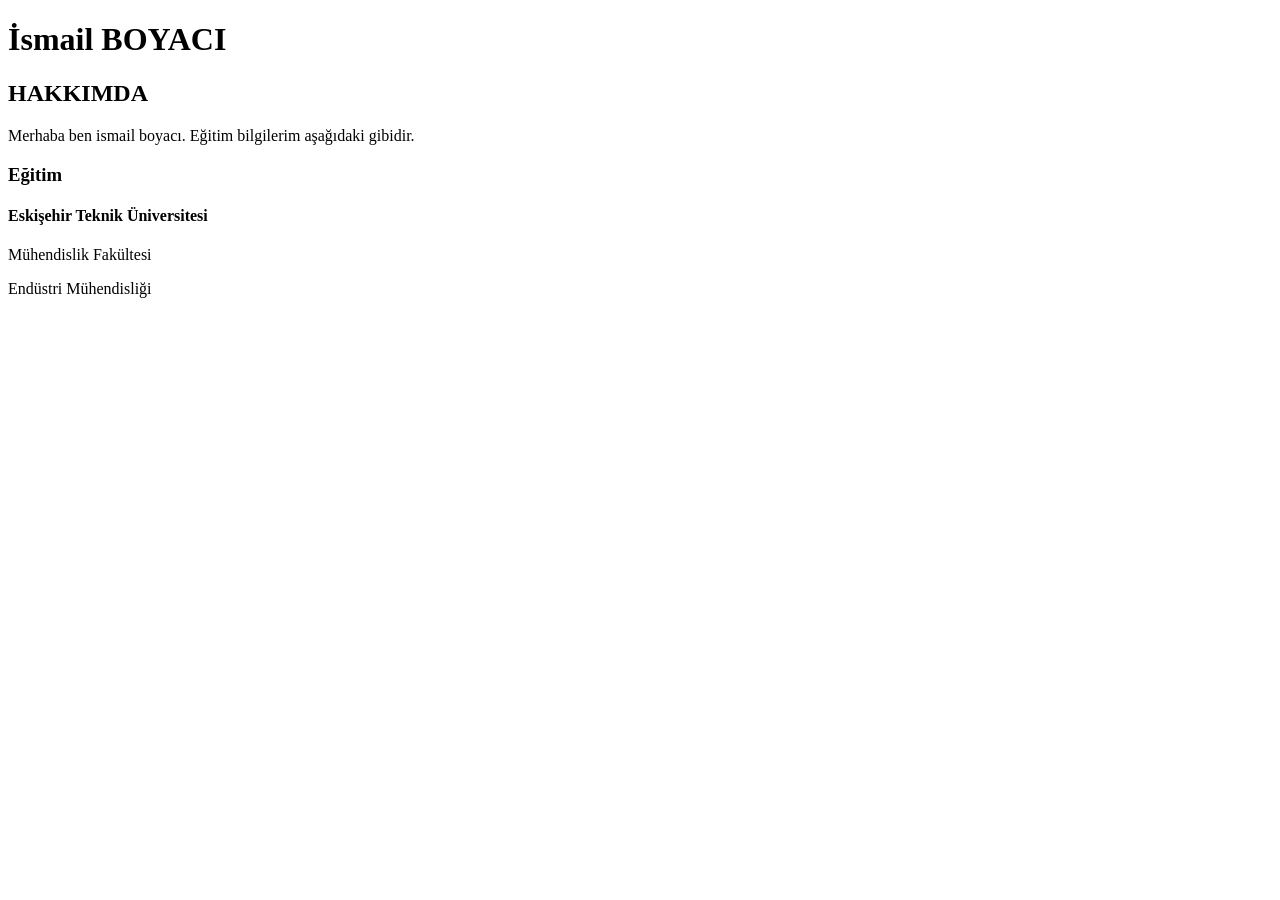
<file: index.html>
<!DOCTYPE html>
<html lang="tr">
    <head>
        <meta charset="UTF-8">
        <title>
            Front-End 101 Ödev 1
        </title>
    </head>
    <body>
        <h1>İsmail BOYACI</h1>
        <h2>HAKKIMDA</h2>
        <p>Merhaba ben ismail boyacı. Eğitim bilgilerim aşağıdaki gibidir.</p>
        <h3>Eğitim</h3>
        <h4>Eskişehir Teknik Üniversitesi</h4>
        <p>Mühendislik Fakültesi</p>
        <p>Endüstri Mühendisliği</p>
    </body>
</html>
</file>
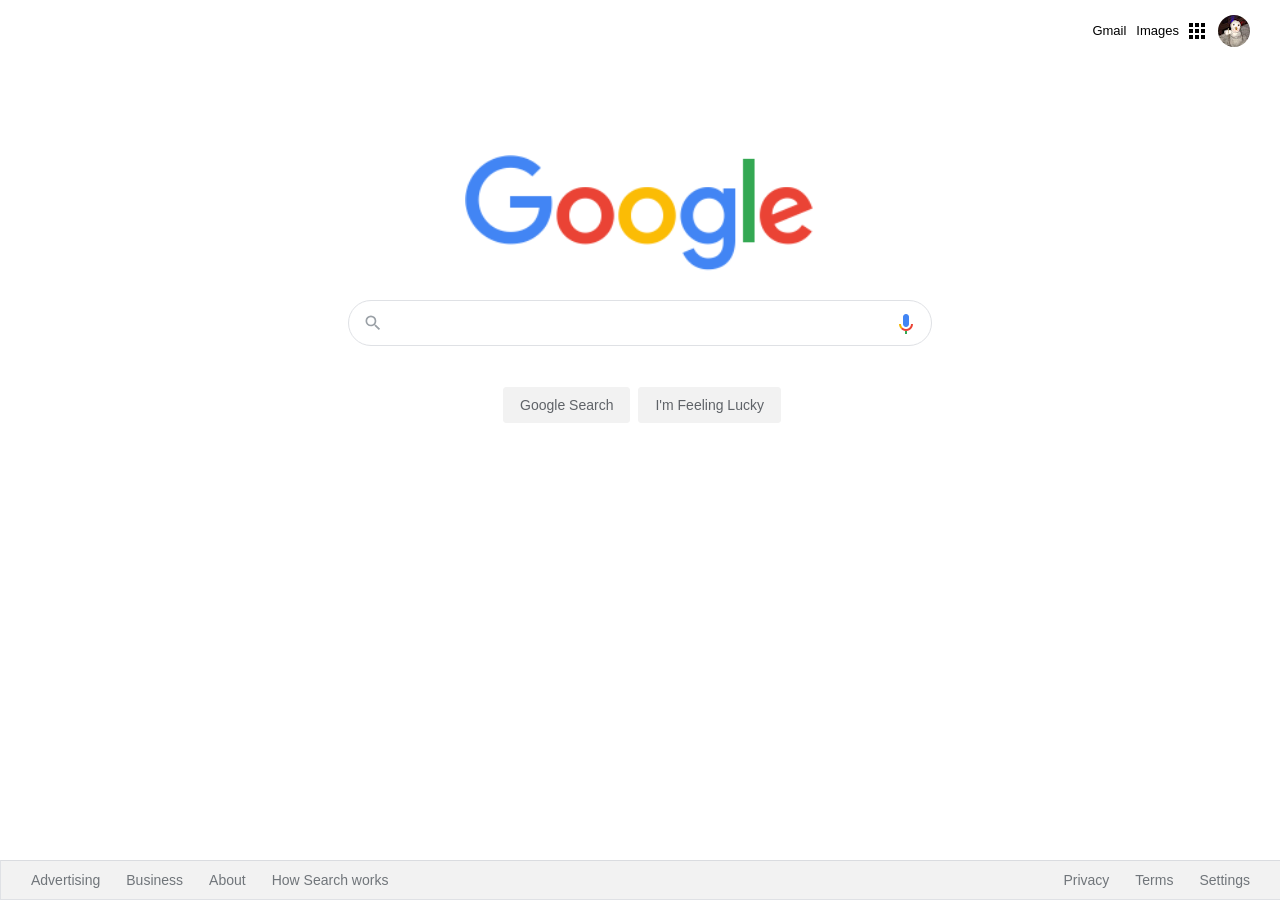
<file: google clone/index.html>
<!DOCTYPE html>
<html lang="en">
  <head>
    <meta charset="UTF-8" />
    <meta name="viewport" content="width=device-width, initial-scale=1.0" />
    <link rel="stylesheet" href="./style.css" />
    <title>Google</title>
  </head>
  <body>
    <div class="panel">
      <nav>
        <ul class="header">
          <li class="pic headerli">
            <a href="https://www.github.com/cengizcmataraci" target="_blank"
              ><img
                src="./assets/profile1.jpg"
                alt="profile photo"
                style="margin-right: 1px;"
                class="profilephoto"
            /></a>
          </li>
          <li style="margin: 8px" class="headerli">
            <a href="https://www.google.com.tr/intl/en/about/products?tab=wh"
              ><img src="./assets/appsbutton.svg" alt="" style="width: 16px; height: 16px; margin-right: 3px;"></a
            >
          </li>
          <li style="margin: 8px; margin-left: -2px;" class="headerli">
            <a
              href="https://www.google.com.tr/imghp?hl=en&tab=wi&authuser=0&ogbl"
              >Images</a
            >
          </li>
          <li style="margin: 8px" class="headerli">
            <a href="https://mail.google.com/mail/?tab=wm&authuser=0&ogbl"
              >Gmail</a
            >
          </li>
        </ul>
      </nav>
      <div class="container">
        <img
          src="./assets/logo.png"
          width="350px"
          alt=""
        />
      </div>
      <div class="search-area">
        <div class="search">
          <div class="search-img">
            <span>
              <svg
                focusable="false"
                xmlns="http://www.w3.org/2000/svg"
                viewBox="0 0 24 24"
              >
                <path
                  d="M15.5 14h-.79l-.28-.27A6.471 6.471 0 0 0 16 9.5 6.5 6.5 0 1 0 9.5 16c1.61 0 3.09-.59 4.23-1.57l.27.28v.79l5 4.99L20.49 19l-4.99-5zm-6 0C7.01 14 5 11.99 5 9.5S7.01 5 9.5 5 14 7.01 14 9.5 11.99 14 9.5 14z"
                ></path>
              </svg>
            </span>
          </div>
          <div class="input-enter">
            <div class="input-area">
              <input
                type="text"
                class="input"
                maxlength="2048"
                autofocus="true"
              />
            </div>
          </div>
          <div class="voice">
            <a href=""><img src="./assets/voicelogo.png" alt="voice searh"></a>
          </div>
        </div>
      </div>

      <div class="buttons">
        <a href=""
          ><button class="googlesearch">Google Search</button></a
        >
        <a href=""
          ><button class="feelinglucky">I'm Feeling Lucky</button></a
        >
      </div>
    </div>

    <nav>
      <ul class="footer">
        <li class="footerli">
          <a
            href="https://www.google.com/intl/en_tr/ads/?subid=ww-ww-et-g-awa-a-g_hpafoot1_1!o2&utm_source=google.com&utm_medium=referral&utm_campaign=google_hpafooter&fg=1"
            >Advertising</a
          >
        </li>
        <li class="footerli">
          <a
            href="https://www.google.com/services/?subid=ww-ww-et-g-awa-a-g_hpbfoot1_1!o2&utm_source=google.com&utm_medium=referral&utm_campaign=google_hpbfooter&fg=1"
            >Business</a
          >
        </li>
        <li class="footerli">
          <a
            href="https://about.google/?utm_source=google-TR&utm_medium=referral&utm_campaign=hp-footer&fg=1"
            >About</a
          >
        </li>
        <li class="footerli">
          <a href="https://google.com/search/howsearchworks/?fg=1"
            >How Search works</a
          >
        </li>

        <li class="footerli" style="float: right; margin-right: 35px">
          <a href="https://www.google.com/preferences?hl=en">Settings</a>
        </li>

        <li class="footerli" style="float: right">
          <a href="https://policies.google.com/terms?hl=en-TR&fg=1">Terms</a>
        </li>

        <li class="footerli" style="float: right">
          <a href="https://policies.google.com/privacy?hl=en-TR&fg=1">Privacy</a>
        </li>
      </ul>
    </nav>
  </body>
</html>
</file>
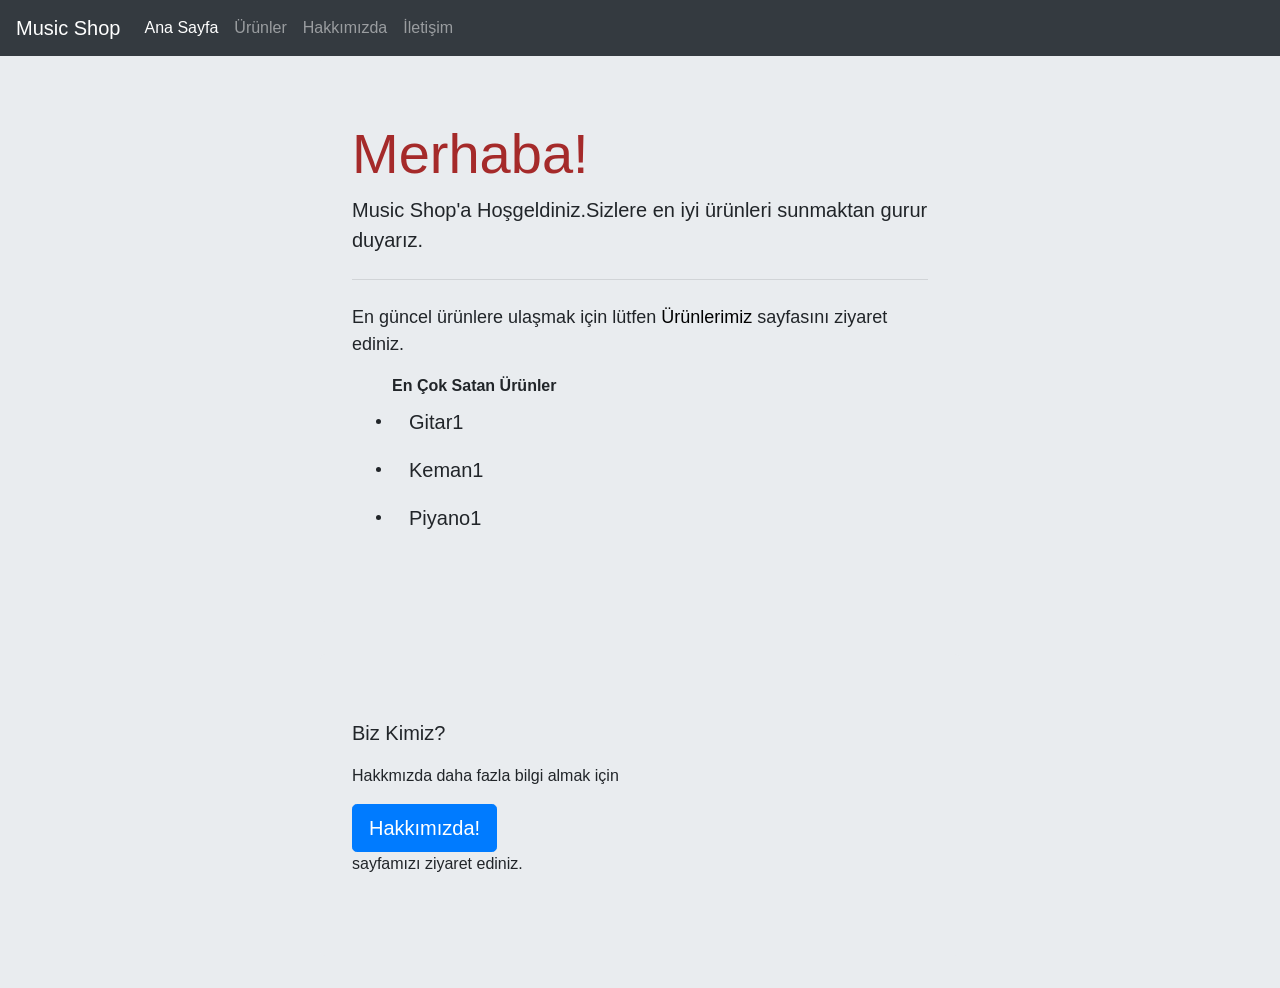
<file: music shop/index.html>
<!doctype html>
<html lang="en">
  <head>
    <!-- Required meta tags -->
    <meta charset="utf-8">
    <meta name="viewport" content="width=device-width, initial-scale=1, shrink-to-fit=no">

    <!-- Bootstrap CSS -->
    <link rel="stylesheet" href="https://cdn.jsdelivr.net/npm/bootstrap@4.5.3/dist/css/bootstrap.min.css" 
    integrity="sha384-TX8t27EcRE3e/ihU7zmQxVncDAy5uIKz4rEkgIXeMed4M0jlfIDPvg6uqKI2xXr2" crossorigin="anonymous">
    <link rel="stylesheet" href="./css/style.css">
    <title>ANA SAYFA</title>
  </head>
  <body class="body">
    <nav class="navbar navbar-expand-lg navbar-dark bg-dark">
        <a class="navbar-brand" href="index.html">Music Shop</a>
        <button class="navbar-toggler" type="button" data-toggle="collapse" data-target="#navbarNav" aria-controls="navbarNav" aria-expanded="false" aria-label="Toggle navigation">
          <span class="navbar-toggler-icon"></span>
        </button>
        <div class="collapse navbar-collapse" id="navbarNav">
          <ul class="navbar-nav">
            <li class="nav-item active">
              <a class="nav-link" href="./index.html">Ana Sayfa <span class="sr-only">(current)</span></a>
            </li>
            <li class="nav-item">
              <a class="nav-link" href="./products.html">Ürünler</a>
            </li>
            <li class="nav-item">
              <a class="nav-link" href="./about-us.html">Hakkımızda</a>
            </li>
            <li class="nav-item">
              <a class="nav-link " href="./contact.html" >İletişim</a>
            </li>
          </ul>
        </div>
      </nav>
      <div class="jumbotron mx-auto" style="width: 50%;">
        <h1 class="display-4" style="color: brown; ">Merhaba!</h1>
        <p class="lead">Music Shop'a <strong>Hoşgeldiniz.</strong>Sizlere en iyi ürünleri sunmaktan gurur duyarız.</p>
        <hr class="my-4">
        <p style="font-size: large;">En güncel ürünlere ulaşmak için lütfen<a class="" href="./products.html" role="button" style="color: black;"> Ürünlerimiz </a>sayfasını ziyaret ediniz.</p>
        <ul ><strong>En Çok Satan Ürünler</strong>
        <li><a class="btn  btn-lg" href="./products.html" role="button">Gitar1</a></li>
        <li><a class="btn  btn-lg" href="./products.html" role="button">Keman1</a></li>
        <li><a class="btn  btn-lg" href="./products.html" role="button">Piyano1</a></li>
      </ul>
      </div>
      <div class="jumbotron mx-auto" style="width: 50%;">
        <p class="lead">Biz <strong>Kimiz?</strong></p>
        <p>Hakkmızda daha fazla bilgi almak için </p>
        <a class="btn btn-primary btn-lg" href="./about-us.html" role="button">Hakkımızda!</a>
        <p>sayfamızı ziyaret ediniz. </p>
        
      </div>
    

    <!-- Optional JavaScript; choose one of the two! -->

    <!-- Option 1: jQuery and Bootstrap Bundle (includes Popper) -->
    <script src="https://code.jquery.com/jquery-3.5.1.slim.min.js" integrity="sha384-DfXdz2htPH0lsSSs5nCTpuj/zy4C+OGpamoFVy38MVBnE+IbbVYUew+OrCXaRkfj" crossorigin="anonymous"></script>
    <script src="https://cdn.jsdelivr.net/npm/bootstrap@4.5.3/dist/js/bootstrap.bundle.min.js" integrity="sha384-ho+j7jyWK8fNQe+A12Hb8AhRq26LrZ/JpcUGGOn+Y7RsweNrtN/tE3MoK7ZeZDyx" crossorigin="anonymous"></script>

    <!-- Option 2: jQuery, Popper.js, and Bootstrap JS
    <script src="https://code.jquery.com/jquery-3.5.1.slim.min.js" integrity="sha384-DfXdz2htPH0lsSSs5nCTpuj/zy4C+OGpamoFVy38MVBnE+IbbVYUew+OrCXaRkfj" crossorigin="anonymous"></script>
    <script src="https://cdn.jsdelivr.net/npm/popper.js@1.16.1/dist/umd/popper.min.js" integrity="sha384-9/reFTGAW83EW2RDu2S0VKaIzap3H66lZH81PoYlFhbGU+6BZp6G7niu735Sk7lN" crossorigin="anonymous"></script>
    <script src="https://cdn.jsdelivr.net/npm/bootstrap@4.5.3/dist/js/bootstrap.min.js" integrity="sha384-w1Q4orYjBQndcko6MimVbzY0tgp4pWB4lZ7lr30WKz0vr/aWKhXdBNmNb5D92v7s" crossorigin="anonymous"></script>
    -->
  </body>
</html>
</file>
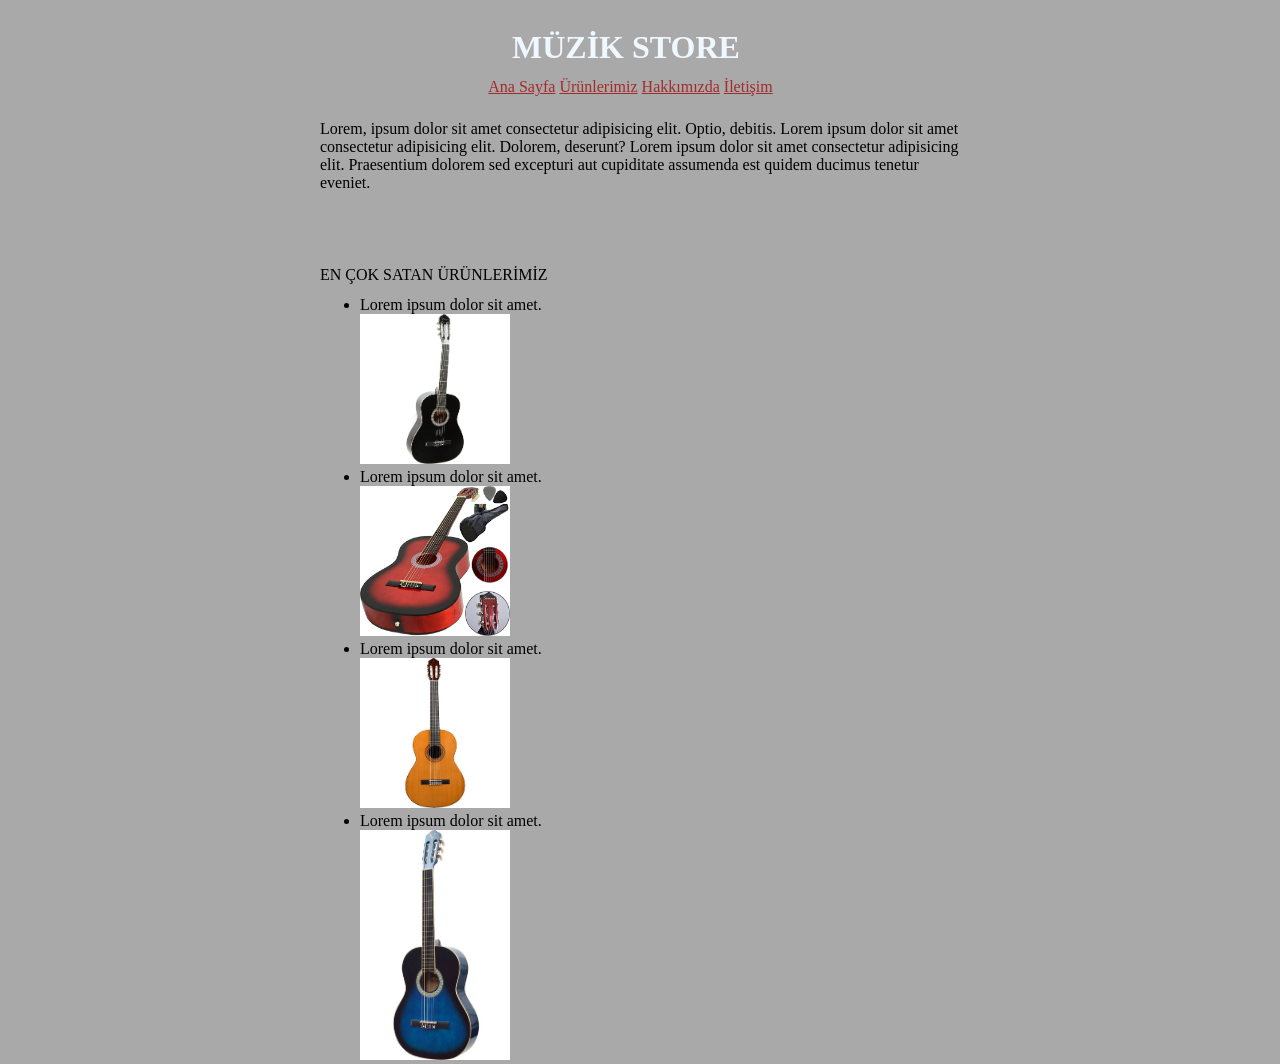
<file: Müzik Store/index.html>
<!DOCTYPE html>
<html lang="en">
<head>
    <meta charset="UTF-8">
    <meta http-equiv="X-UA-Compatible" content="IE=edge">
    <meta name="viewport" content="width=device-width, initial-scale=1.0">
    <title>Ana Sayfa</title>
    <link rel="stylesheet" href="css\style.css">
</head>
<body class="body">
    <div class="ana-sayfa"></div>
    <h1 class="ana-sayfa">MÜZİK STORE</h1>
<div class="div">
    <a class="link"href="index.html">Ana Sayfa</a>
    <a class="link" href="ürünler.html">Ürünlerimiz</a>
    <a class="link" href="hakkımızda.html">Hakkımızda</a>
    <a class="link" href="iletişim.html">İletişim</a>
    <article class="aciklama">Lorem, ipsum dolor sit amet consectetur adipisicing elit. Optio, debitis.
        Lorem ipsum dolor sit amet consectetur adipisicing elit. Dolorem, deserunt? Lorem ipsum dolor sit amet consectetur adipisicing elit. 
        Praesentium dolorem sed excepturi aut cupiditate assumenda est quidem ducimus tenetur eveniet.
    </article>
    <p class="tablo">EN ÇOK SATAN ÜRÜNLERİMİZ</p>
    <ul class="tablo2">
        <li>Lorem ipsum dolor sit amet.</li>
        <img src=".//img/1.jpg" alt="gitar1" width="150">
        <li>Lorem ipsum dolor sit amet.</li>
        <img src=".//img/2.jpg" alt="gitar2" width="150">
        <li>Lorem ipsum dolor sit amet.</li>
        <img src=".//img/3.jpg" alt="gitar3" width="150">
        <li>Lorem ipsum dolor sit amet.</li>
        <img src=".//img/4.jpg" alt="gitar4" width="150">
    
    </ul>
</div>

</body>
</html>
</file>
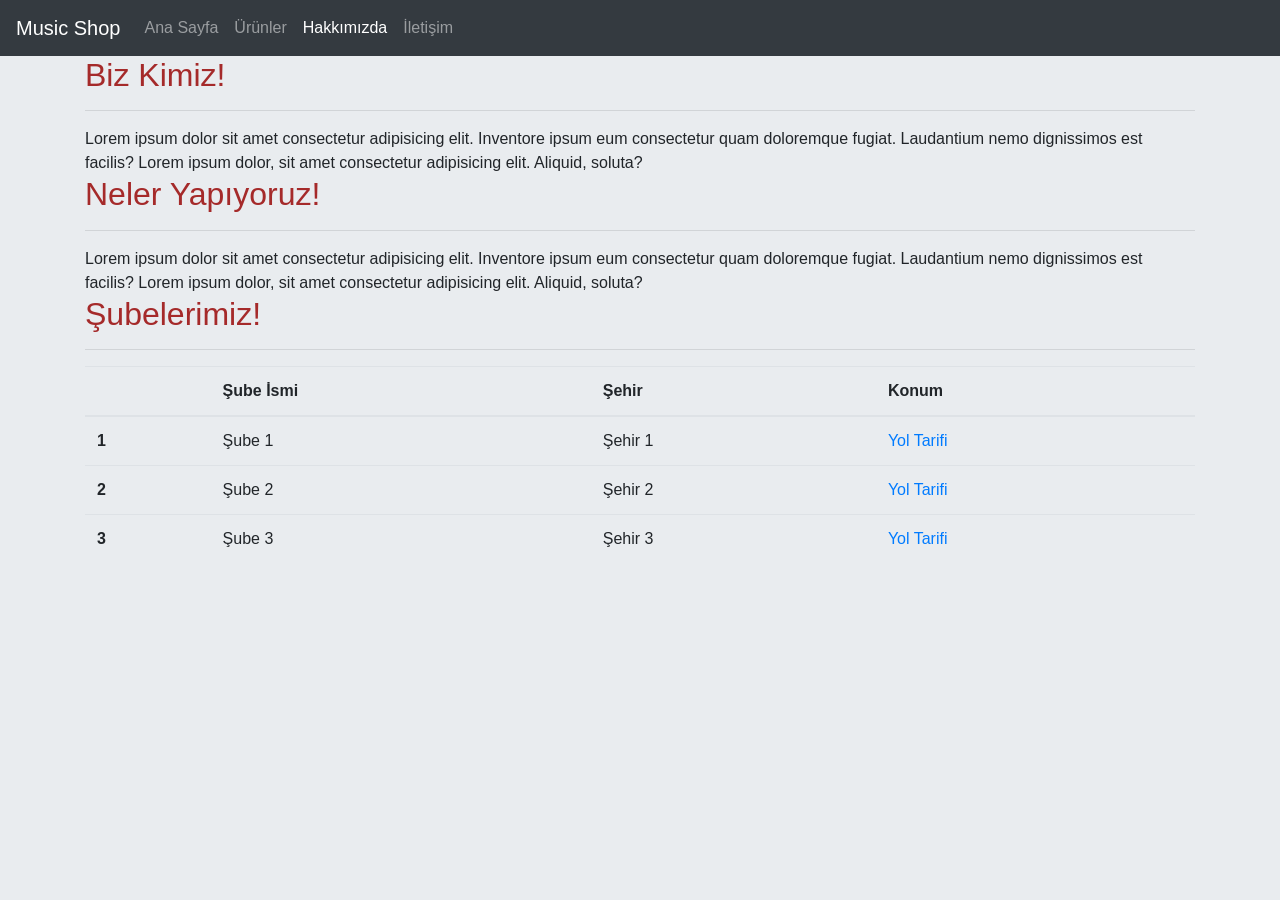
<file: music shop/about-us.html>
<!doctype html>
<html lang="en">
  <head>
    <!-- Required meta tags -->
    <meta charset="utf-8">
    <meta name="viewport" content="width=device-width, initial-scale=1, shrink-to-fit=no">

    <!-- Bootstrap CSS -->
    <link rel="stylesheet" href="https://cdn.jsdelivr.net/npm/bootstrap@4.5.3/dist/css/bootstrap.min.css" integrity="sha384-TX8t27EcRE3e/ihU7zmQxVncDAy5uIKz4rEkgIXeMed4M0jlfIDPvg6uqKI2xXr2" crossorigin="anonymous">
    <link rel="stylesheet" href="./css/style.css">
    <title>Hakkımızda</title>
  </head>
  <body class="body">
    <nav class="navbar navbar-expand-lg navbar-dark bg-dark">
        <a class="navbar-brand" href="index.html">Music Shop</a>
        <button class="navbar-toggler" type="button" data-toggle="collapse" data-target="#navbarNav" aria-controls="navbarNav" aria-expanded="false" aria-label="Toggle navigation">
          <span class="navbar-toggler-icon"></span>
        </button>
        <div class="collapse navbar-collapse" id="navbarNav">
          <ul class="navbar-nav">
            <li class="nav-item ">
              <a class="nav-link" href="./index.html">Ana Sayfa <span class="sr-only">(current)</span></a>
            </li>
            <li class="nav-item ">
              <a class="nav-link" href="./products.html">Ürünler</a>
            </li>
            <li class="nav-item active">
              <a class="nav-link" href="./about-us.html">Hakkımızda</a>
            </li>
            <li class="nav-item">
              <a class="nav-link " href="./contact.html" >İletişim</a>
            </li>
          </ul>
        </div>
      </nav>
      <div class="container-sm container-md container-lg container-xl">
          <h2 style="color: brown;">Biz Kimiz!</h2>
          <hr class="divider">
          <span>Lorem ipsum dolor sit amet consectetur adipisicing elit. Inventore ipsum eum consectetur quam doloremque fugiat. Laudantium nemo dignissimos est facilis?</span>
          <span>Lorem ipsum dolor, sit amet consectetur adipisicing elit. Aliquid, soluta?</span>
          <h2 style="color: brown;">Neler Yapıyoruz!</h2>
          <hr class="divider">
          <span>Lorem ipsum dolor sit amet consectetur adipisicing elit. Inventore ipsum eum consectetur quam doloremque fugiat. Laudantium nemo dignissimos est facilis?</span>
          <span>Lorem ipsum dolor, sit amet consectetur adipisicing elit. Aliquid, soluta?</span>
          <h2 style="color: brown;">Şubelerimiz!</h2>
          <hr class="divider">
          <table class="table table-hover">
            <thead>
              <tr>
                <th scope="col"></th>
                <th scope="col">Şube İsmi</th>
                <th scope="col">Şehir</th>
                <th scope="col">Konum</th>
              </tr>
            </thead>
            <tbody>
              <tr>
                <th scope="row">1</th>
                <td>Şube 1</td>
                <td>Şehir 1</td>
                <td><a href="">Yol Tarifi</a></td>
              </tr>
              <tr>
                <th scope="row">2</th>
                <td>Şube 2</td>
                <td>Şehir 2</td>
                <td><a href="">Yol Tarifi</a></td>
              </tr>
              <tr>
                <th scope="row">3</th>
                <td>Şube 3</td>
                <td>Şehir 3</td>
                <td><a href="">Yol Tarifi</a></td>
              </tr>
            </tbody>
          </table>
      </div>

    <!-- Optional JavaScript; choose one of the two! -->

    <!-- Option 1: jQuery and Bootstrap Bundle (includes Popper) -->
    <script src="https://code.jquery.com/jquery-3.5.1.slim.min.js" integrity="sha384-DfXdz2htPH0lsSSs5nCTpuj/zy4C+OGpamoFVy38MVBnE+IbbVYUew+OrCXaRkfj" crossorigin="anonymous"></script>
    <script src="https://cdn.jsdelivr.net/npm/bootstrap@4.5.3/dist/js/bootstrap.bundle.min.js" integrity="sha384-ho+j7jyWK8fNQe+A12Hb8AhRq26LrZ/JpcUGGOn+Y7RsweNrtN/tE3MoK7ZeZDyx" crossorigin="anonymous"></script>

    <!-- Option 2: jQuery, Popper.js, and Bootstrap JS
    <script src="https://code.jquery.com/jquery-3.5.1.slim.min.js" integrity="sha384-DfXdz2htPH0lsSSs5nCTpuj/zy4C+OGpamoFVy38MVBnE+IbbVYUew+OrCXaRkfj" crossorigin="anonymous"></script>
    <script src="https://cdn.jsdelivr.net/npm/popper.js@1.16.1/dist/umd/popper.min.js" integrity="sha384-9/reFTGAW83EW2RDu2S0VKaIzap3H66lZH81PoYlFhbGU+6BZp6G7niu735Sk7lN" crossorigin="anonymous"></script>
    <script src="https://cdn.jsdelivr.net/npm/bootstrap@4.5.3/dist/js/bootstrap.min.js" integrity="sha384-w1Q4orYjBQndcko6MimVbzY0tgp4pWB4lZ7lr30WKz0vr/aWKhXdBNmNb5D92v7s" crossorigin="anonymous"></script>
    -->
  </body>
</html>
</file>
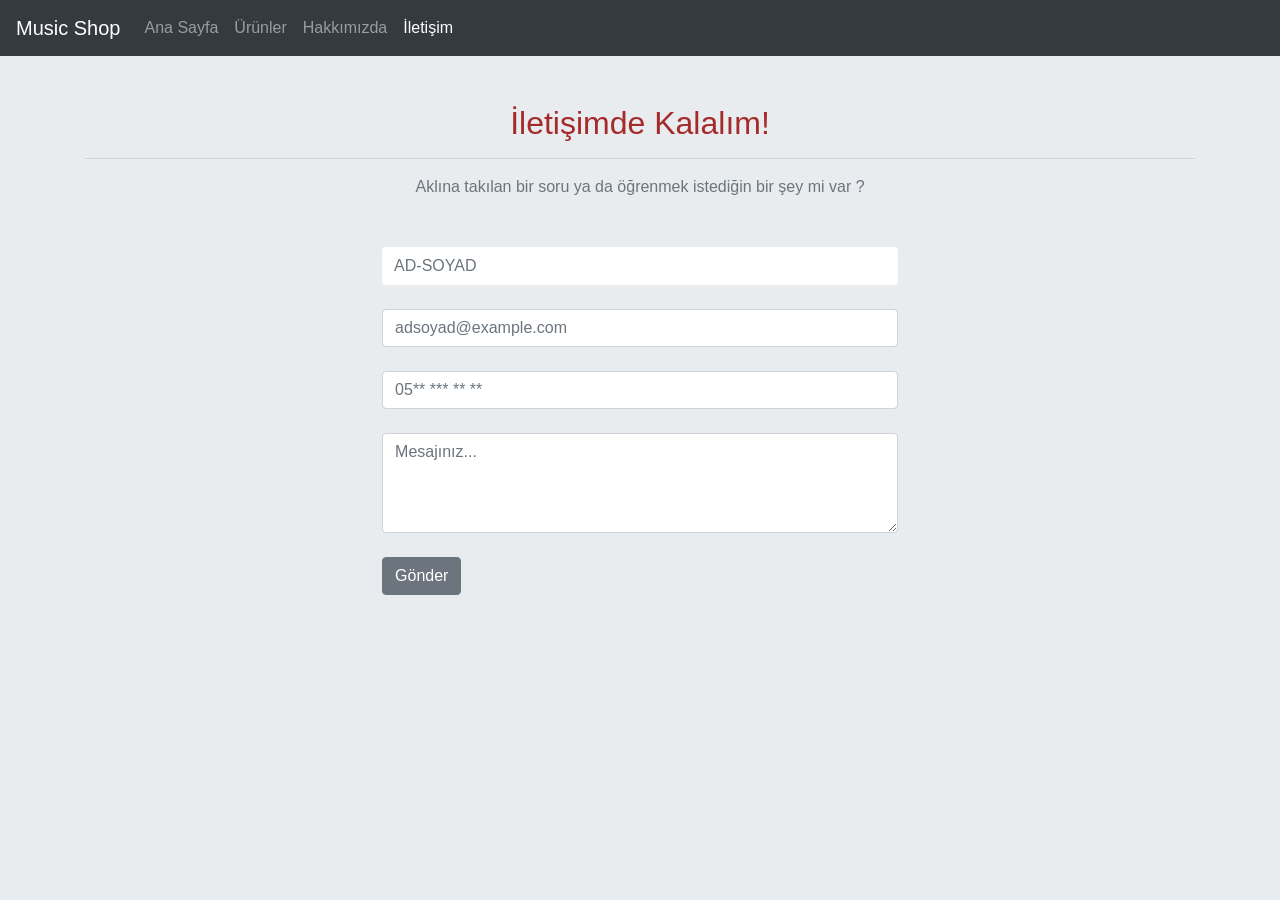
<file: music shop/contact.html>
<!doctype html>
<html lang="en">
  <head>
    <!-- Required meta tags -->
    <meta charset="utf-8">
    <meta name="viewport" content="width=device-width, initial-scale=1, shrink-to-fit=no">

    <!-- Bootstrap CSS -->
    <link rel="stylesheet" href="https://cdn.jsdelivr.net/npm/bootstrap@4.5.3/dist/css/bootstrap.min.css" integrity="sha384-TX8t27EcRE3e/ihU7zmQxVncDAy5uIKz4rEkgIXeMed4M0jlfIDPvg6uqKI2xXr2" crossorigin="anonymous">
    <link rel="stylesheet" href="./css/style.css">
    <title>İletişim</title>
  </head>
  <body class="body">
    <nav class="navbar navbar-expand-lg navbar-dark bg-dark">
        <a class="navbar-brand" href="index.html">Music Shop</a>
        <button class="navbar-toggler" type="button" data-toggle="collapse" data-target="#navbarNav" aria-controls="navbarNav" aria-expanded="false" aria-label="Toggle navigation">
          <span class="navbar-toggler-icon"></span>
        </button>
        <div class="collapse navbar-collapse" id="navbarNav">
          <ul class="navbar-nav">
            <li class="nav-item ">
              <a class="nav-link" href="./index.html">Ana Sayfa <span class="sr-only">(current)</span></a>
            </li>
            <li class="nav-item">
              <a class="nav-link" href="./products.html">Ürünler</a>
            </li>
            <li class="nav-item">
              <a class="nav-link" href="./about-us.html">Hakkımızda</a>
            </li>
            <li class="nav-item active">
              <a class="nav-link " href="./contact.html" >İletişim</a>
            </li>
          </ul>
        </div>
      </nav>
      <div class="row pt-5" style="text-align: center;">
        <div class="container-sm container-md container-lg container-xl">
          <h2 style="color: brown;">İletişimde Kalalım!</h2>
          <hr class="divider">
          <p class="text-muted mb-5">Aklına takılan bir soru ya da öğrenmek istediğin bir şey mi var ?</p>
        </div>
      </div>
      <div class="row gx-4 gx-lg-5 justify-content-center mb-5">
        <div class="col-lg-5">
            
            <form>
              <input class="form-control"type="text" placeholder="AD-SOYAD" style="border: 5px;"><br>
              <input class="form-control"type="email" placeholder="adsoyad@example.com"><br>
              <input class="form-control"type="tel" placeholder="05** *** ** **"><br>
              <textarea class="form-control"type="text" placeholder="Mesajınız..." style="height: 100px;"></textarea><br>
            </form>
            <button type="button" class="btn btn-secondary">Gönder</button>
        </div>
      </div>
  
      

    <!-- Optional JavaScript; choose one of the two! -->

    <!-- Option 1: jQuery and Bootstrap Bundle (includes Popper) -->
    <script src="https://code.jquery.com/jquery-3.5.1.slim.min.js" integrity="sha384-DfXdz2htPH0lsSSs5nCTpuj/zy4C+OGpamoFVy38MVBnE+IbbVYUew+OrCXaRkfj" crossorigin="anonymous"></script>
    <script src="https://cdn.jsdelivr.net/npm/bootstrap@4.5.3/dist/js/bootstrap.bundle.min.js" integrity="sha384-ho+j7jyWK8fNQe+A12Hb8AhRq26LrZ/JpcUGGOn+Y7RsweNrtN/tE3MoK7ZeZDyx" crossorigin="anonymous"></script>

    <!-- Option 2: jQuery, Popper.js, and Bootstrap JS
    <script src="https://code.jquery.com/jquery-3.5.1.slim.min.js" integrity="sha384-DfXdz2htPH0lsSSs5nCTpuj/zy4C+OGpamoFVy38MVBnE+IbbVYUew+OrCXaRkfj" crossorigin="anonymous"></script>
    <script src="https://cdn.jsdelivr.net/npm/popper.js@1.16.1/dist/umd/popper.min.js" integrity="sha384-9/reFTGAW83EW2RDu2S0VKaIzap3H66lZH81PoYlFhbGU+6BZp6G7niu735Sk7lN" crossorigin="anonymous"></script>
    <script src="https://cdn.jsdelivr.net/npm/bootstrap@4.5.3/dist/js/bootstrap.min.js" integrity="sha384-w1Q4orYjBQndcko6MimVbzY0tgp4pWB4lZ7lr30WKz0vr/aWKhXdBNmNb5D92v7s" crossorigin="anonymous"></script>
    -->
  </body>
</html>
</file>
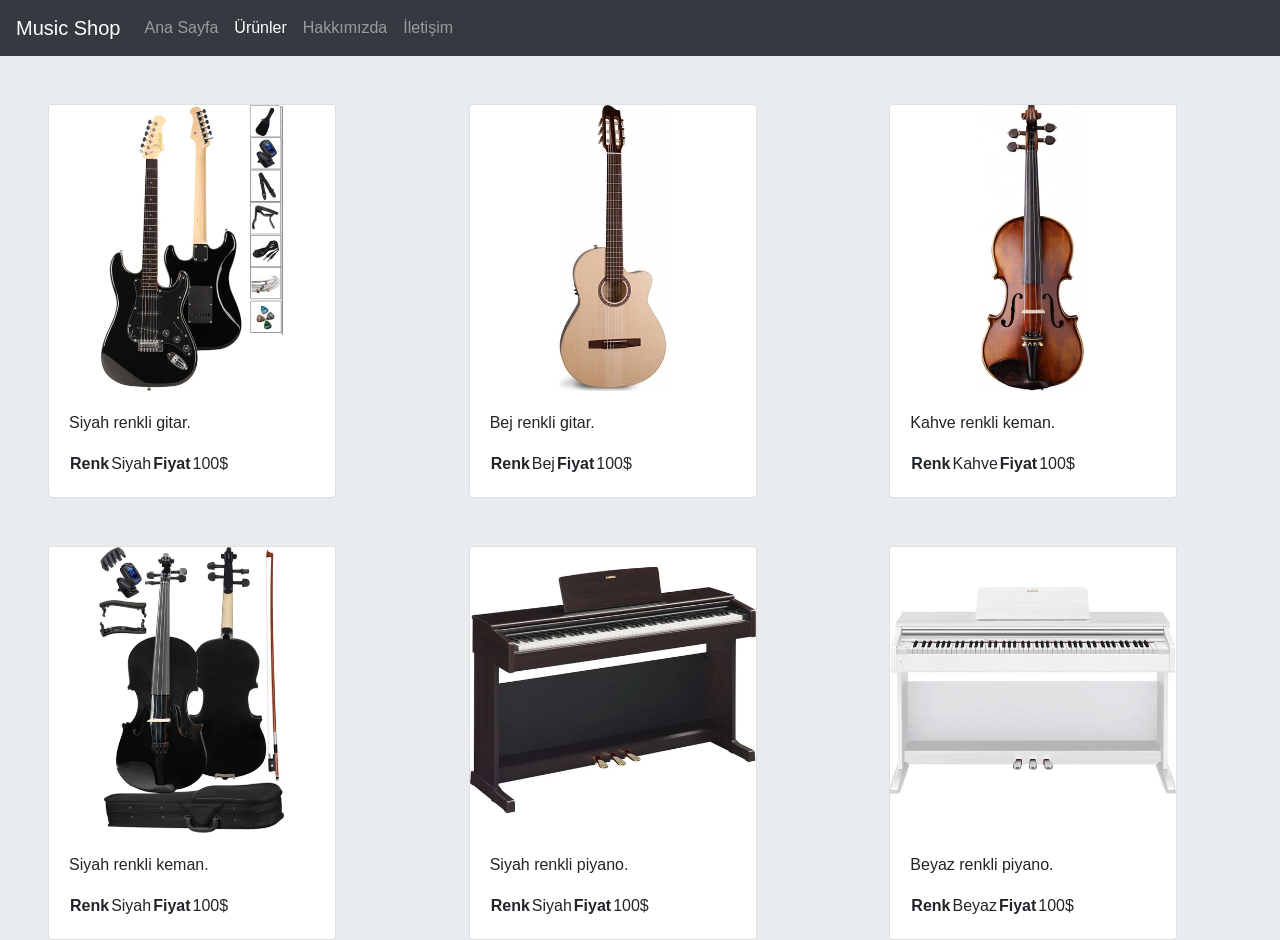
<file: music shop/products.html>
<!doctype html>
<html lang="en">
  <head>
    <!-- Required meta tags -->
    <meta charset="utf-8">
    <meta name="viewport" content="width=device-width, initial-scale=1, shrink-to-fit=no">

    <!-- Bootstrap CSS -->
    <link rel="stylesheet" href="https://cdn.jsdelivr.net/npm/bootstrap@4.5.3/dist/css/bootstrap.min.css" integrity="sha384-TX8t27EcRE3e/ihU7zmQxVncDAy5uIKz4rEkgIXeMed4M0jlfIDPvg6uqKI2xXr2" crossorigin="anonymous">
    <link rel="stylesheet" href="./css/style.css">
    <title>Ürünler</title>
  </head>
  <body class="body">
    <nav class="navbar navbar-expand-lg navbar-dark bg-dark">
      <a class="navbar-brand" href="index.html">Music Shop</a>
      <button class="navbar-toggler" type="button" data-toggle="collapse" data-target="#navbarNav" aria-controls="navbarNav" aria-expanded="false" aria-label="Toggle navigation">
        <span class="navbar-toggler-icon"></span>
      </button>
      <div class="collapse navbar-collapse" id="navbarNav">
        <ul class="navbar-nav">
          <li class="nav-item ">
            <a class="nav-link" href="./index.html">Ana Sayfa <span class="sr-only">(current)</span></a>
          </li>
          <li class="nav-item active">
            <a class="nav-link" href="./products.html">Ürünler</a>
          </li>
          <li class="nav-item">
            <a class="nav-link" href="./about-us.html">Hakkımızda</a>
          </li>
          <li class="nav-item">
            <a class="nav-link " href="./contact.html" >İletişim</a>
          </li>
        </ul>
      </div>
    </nav>
  <div class="row pt-5 pl-5">
    <div class="col">
      <div class="card" style="width: 18rem;">
        <img src="./assets/gitar1.jpg" class="card-img-top" alt="...">
        <div class="card-body">
          <p class="card-text">Siyah renkli gitar.</p>
          <table>
            <tr>
              <th>Renk</th>
              <td>Siyah</td>
              <th>Fiyat</th>
              <td>100$</td>
            </tr>
          </table>
        </div>
      </div>
    </div>
    <div class="col">
      <div class="card" style="width: 18rem;">
        <img src="./assets/gitar2.jpg" class="card-img-top" alt="...">
        <div class="card-body">
          <p class="card-text">Bej renkli gitar.</p>
          <table>
            <tr>
              <th>Renk</th>
              <td>Bej</td>
              <th>Fiyat</th>
              <td>100$</td>
            </tr>
          </table>
        </div>
      </div>
    </div>
    <div class="col">
      <div class="card" style="width: 18rem;">
        <img src="./assets/keman1.jpg" class="card-img-top" alt="...">
        <div class="card-body">
          <p class="card-text">Kahve renkli keman.</p>
          <table>
            <tr>
              <th>Renk</th>
              <td>Kahve</td>
              <th>Fiyat</th>
              <td>100$</td>
            </tr>
          </table>
        </div>
      </div>
    </div>
  </div>
  <div class="row pt-5 pl-5">
    <div class="col">
      <div class="card" style="width: 18rem;">
        <img src="./assets/keman2.jpg" class="card-img-top" alt="...">
        <div class="card-body">
          <p class="card-text">Siyah renkli keman.</p>
          <table>
            <tr>
              <th>Renk</th>
              <td>Siyah</td>
              <th>Fiyat</th>
              <td>100$</td>
            </tr>
          </table>
        </div>
      </div>
    </div>
    <div class="col">
      <div class="card" style="width: 18rem;">
        <img src="./assets/piyano 2.jpg" class="card-img-top" alt="...">
        <div class="card-body">
          <p class="card-text">Siyah renkli piyano.</p>
          <table>
            <tr>
              <th>Renk</th>
              <td>Siyah</td>
              <th>Fiyat</th>
              <td>100$</td>
            </tr>
          </table>
        </div>
      </div>
    </div>
    <div class="col">
      <div class="card" style="width: 18rem;">
        <img src="./assets/piyano1.jpg" class="card-img-top" alt="...">
        <div class="card-body">
          <p class="card-text">Beyaz renkli piyano.</p>
          <table>
            <tr>
              <th>Renk</th>
              <td>Beyaz</td>
              <th>Fiyat</th>
              <td>100$</td>
            </tr>
          </table>
        </div>
      </div>
    </div>
  </div>

    <!-- Optional JavaScript; choose one of the two! -->

    <!-- Option 1: jQuery and Bootstrap Bundle (includes Popper) -->
    <script src="https://code.jquery.com/jquery-3.5.1.slim.min.js" integrity="sha384-DfXdz2htPH0lsSSs5nCTpuj/zy4C+OGpamoFVy38MVBnE+IbbVYUew+OrCXaRkfj" crossorigin="anonymous"></script>
    <script src="https://cdn.jsdelivr.net/npm/bootstrap@4.5.3/dist/js/bootstrap.bundle.min.js" integrity="sha384-ho+j7jyWK8fNQe+A12Hb8AhRq26LrZ/JpcUGGOn+Y7RsweNrtN/tE3MoK7ZeZDyx" crossorigin="anonymous"></script>

    <!-- Option 2: jQuery, Popper.js, and Bootstrap JS
    <script src="https://code.jquery.com/jquery-3.5.1.slim.min.js" integrity="sha384-DfXdz2htPH0lsSSs5nCTpuj/zy4C+OGpamoFVy38MVBnE+IbbVYUew+OrCXaRkfj" crossorigin="anonymous"></script>
    <script src="https://cdn.jsdelivr.net/npm/popper.js@1.16.1/dist/umd/popper.min.js" integrity="sha384-9/reFTGAW83EW2RDu2S0VKaIzap3H66lZH81PoYlFhbGU+6BZp6G7niu735Sk7lN" crossorigin="anonymous"></script>
    <script src="https://cdn.jsdelivr.net/npm/bootstrap@4.5.3/dist/js/bootstrap.min.js" integrity="sha384-w1Q4orYjBQndcko6MimVbzY0tgp4pWB4lZ7lr30WKz0vr/aWKhXdBNmNb5D92v7s" crossorigin="anonymous"></script>
    -->
  </body>
</html>
</file>
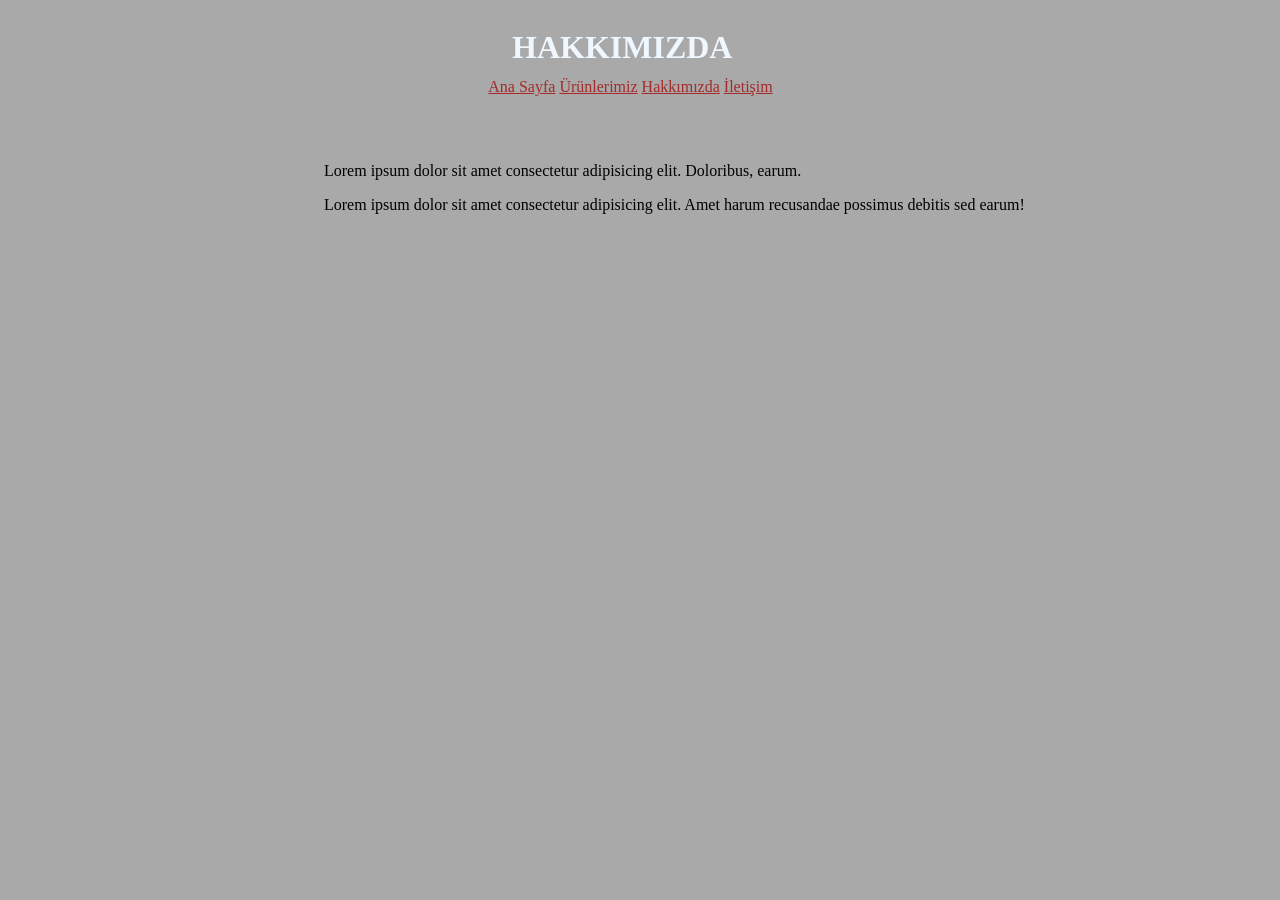
<file: Müzik Store/hakkımızda.html>
<!DOCTYPE html>
<html lang="en">
<head>
    <meta charset="UTF-8">
    <meta http-equiv="X-UA-Compatible" content="IE=edge">
    <meta name="viewport" content="width=device-width, initial-scale=1.0">
    <link rel="stylesheet" href="./css/style.css">
    <title>HAKKIMIZDA</title>
</head>
<body class="body">
    <h1 class="urunler">HAKKIMIZDA</h1>
    <a class="link"href="index.html">Ana Sayfa</a>
    <a class="link" href="ürünler.html">Ürünlerimiz</a>
    <a class="link" href="hakkımızda.html">Hakkımızda</a>
    <a class="link" href="iletişim.html">İletişim</a>
    <p class="paragraf">Lorem ipsum dolor sit amet consectetur adipisicing elit. Doloribus, earum.</p>
    <p class="paragraf">Lorem ipsum dolor sit amet consectetur adipisicing elit. Amet harum recusandae possimus debitis sed earum!</p>
    
</body>
</html>
</file>
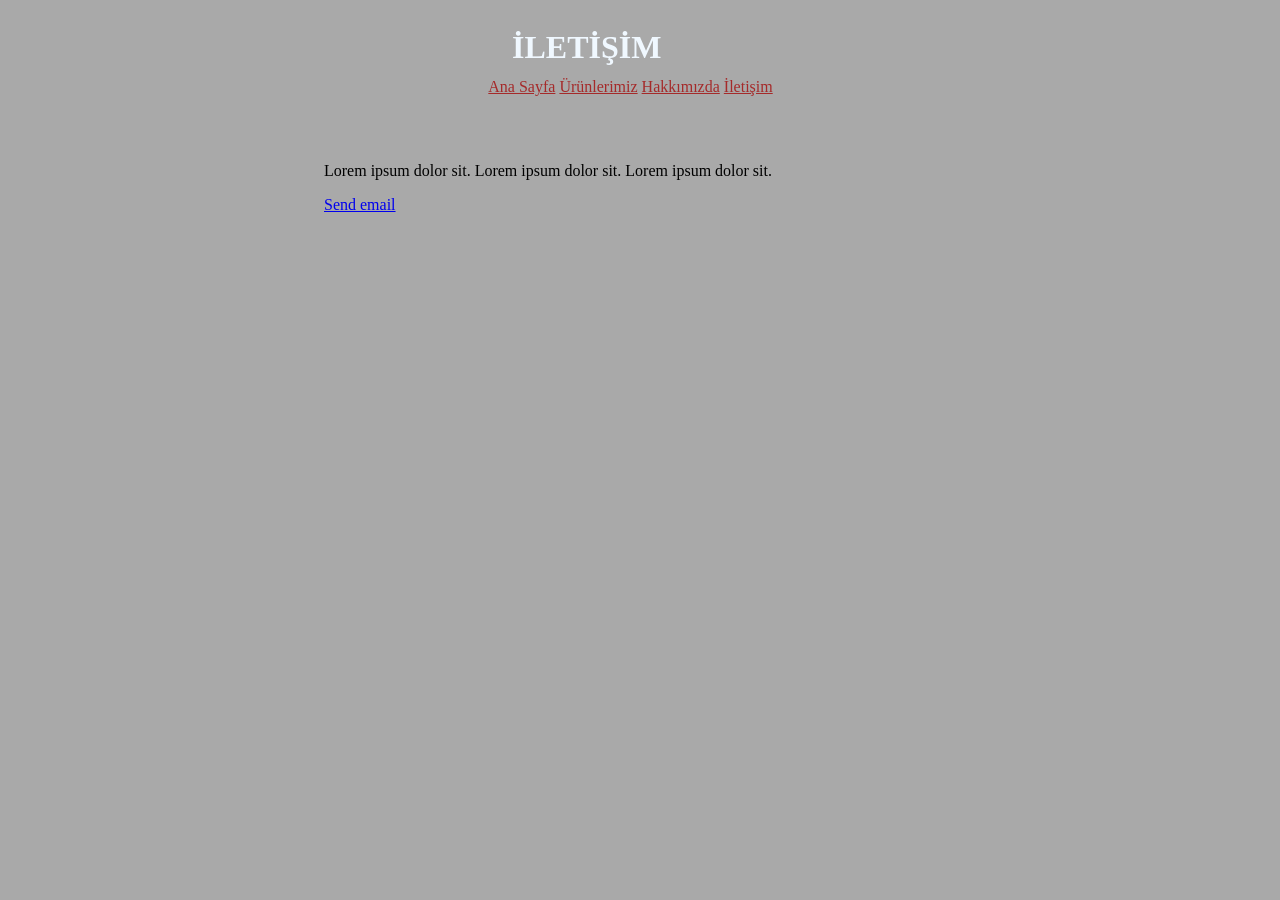
<file: Müzik Store/iletişim.html>
<!DOCTYPE html>
<html lang="en">
<head>
    <meta charset="UTF-8">
    <meta http-equiv="X-UA-Compatible" content="IE=edge">
    <meta name="viewport" content="width=device-width, initial-scale=1.0">
    <link rel="stylesheet" href="./css/style.css">
    <title>İLETİŞİM</title>
</head>
<body class="body">
    <h1 class="urunler">İLETİŞİM</h1>
    <a class="link"href="index.html">Ana Sayfa</a>
    <a class="link" href="ürünler.html">Ürünlerimiz</a>
    <a class="link" href="hakkımızda.html">Hakkımızda</a>
    <a class="link" href="iletişim.html">İletişim</a>
    <p class="paragraf">Lorem ipsum dolor sit. Lorem ipsum dolor sit. Lorem ipsum dolor sit.</p>
    <p class="paragraf"><a href="mailto:someone@example.com">Send email</a></p>
    
</body>
</html>
</file>
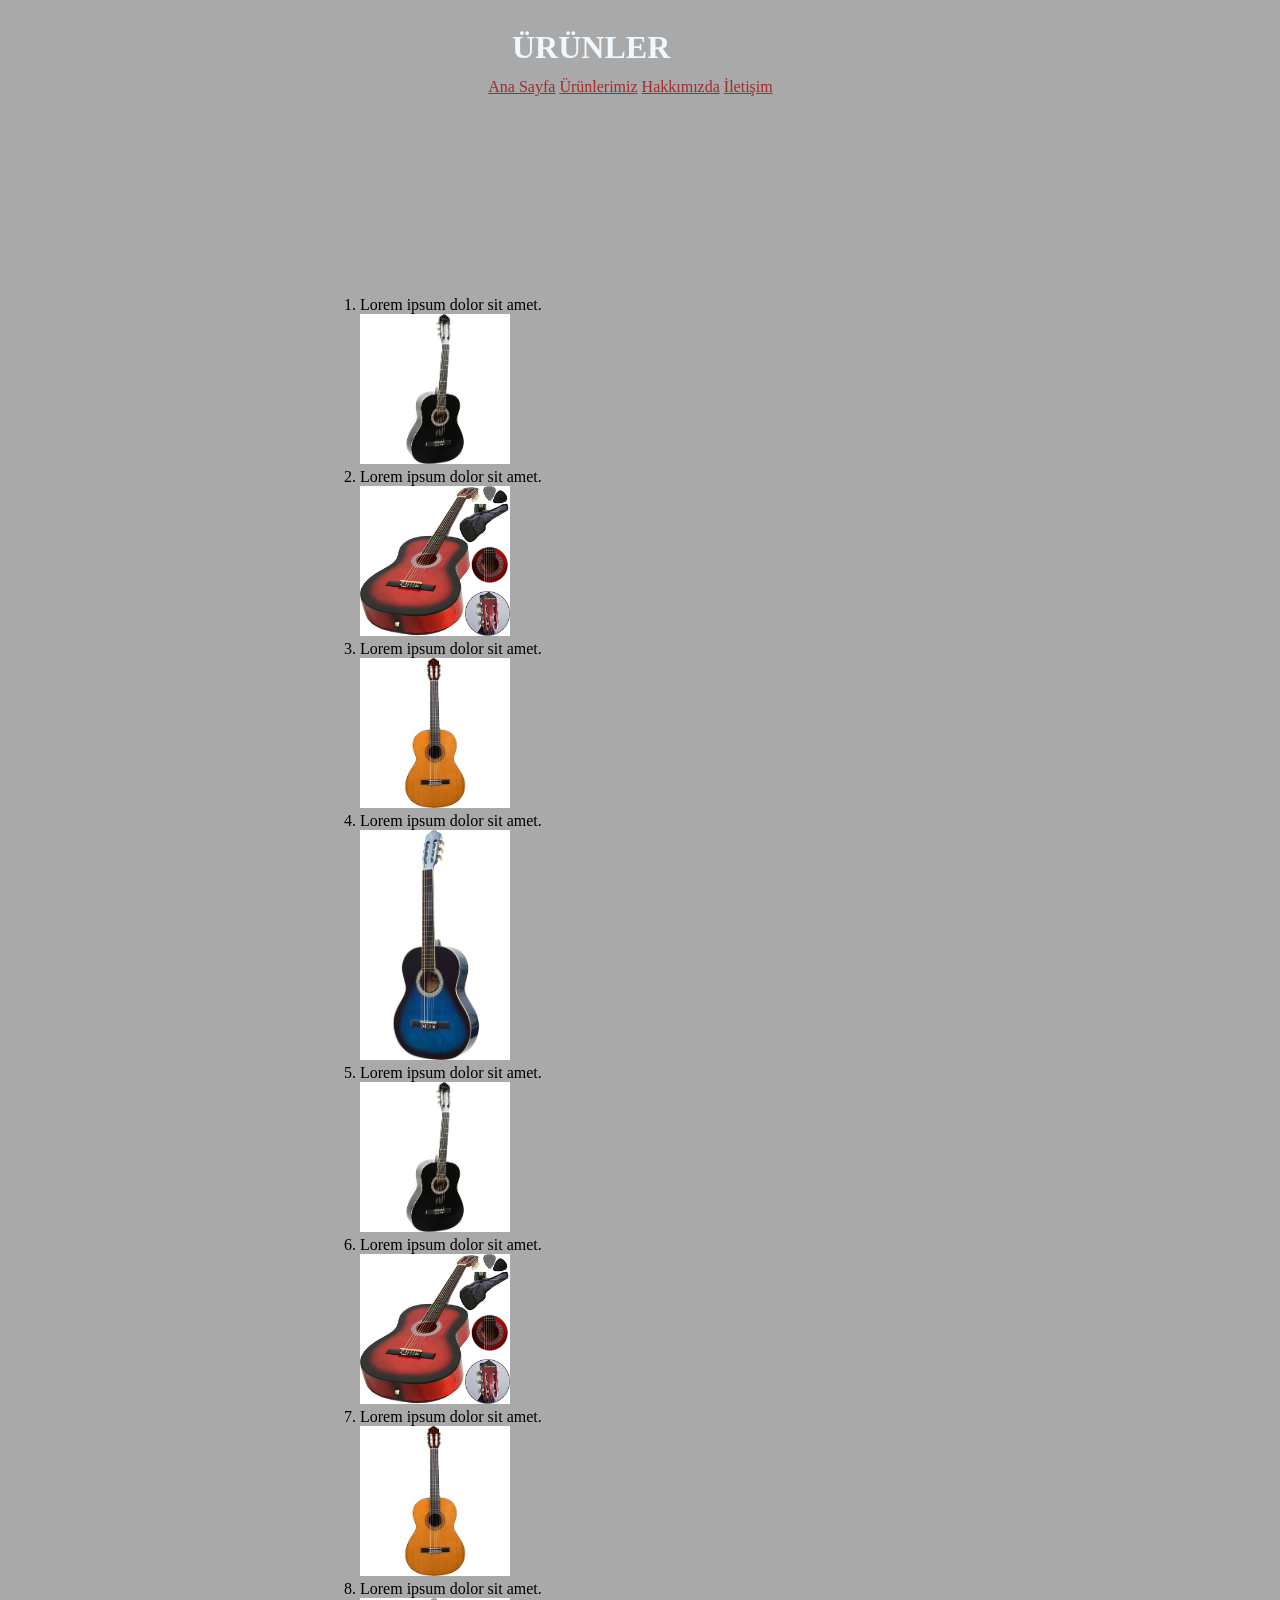
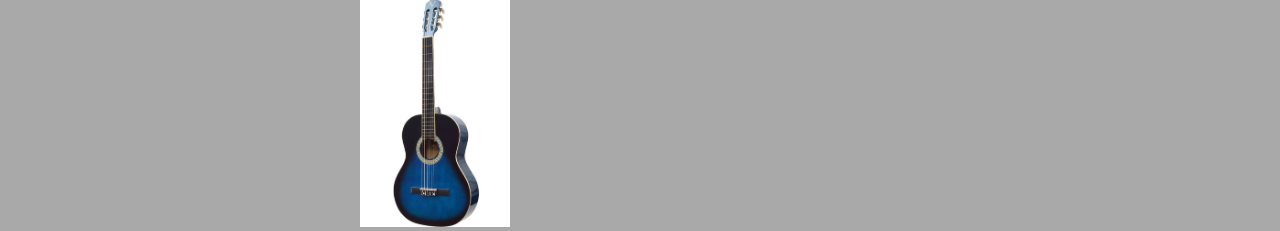
<file: Müzik Store/ürünler.html>
<!DOCTYPE html>
<html lang="en">
<head>
    <meta charset="UTF-8">
    <meta http-equiv="X-UA-Compatible" content="IE=edge">
    <meta name="viewport" content="width=>, initial-scale=1.0">
    <link rel="stylesheet" href="css\style.css">
    <title>ürünler</title>
</head>
<body class="body">
    <h1 class="urunler">ÜRÜNLER</h1>
    <a class="link"href="index.html">Ana Sayfa</a>
    <a class="link" href="ürünler.html">Ürünlerimiz</a>
    <a class="link" href="hakkımızda.html">Hakkımızda</a>
    <a class="link" href="iletişim.html">İletişim</a>
    <ol class="tablo2">
        <li>Lorem ipsum dolor sit amet.</li>
        <img src=".//img/1.jpg" alt="gitar1" width="150">
        <li>Lorem ipsum dolor sit amet.</li>
        <img src=".//img/2.jpg" alt="gitar2" width="150">
        <li>Lorem ipsum dolor sit amet.</li>
        <img src=".//img/3.jpg" alt="gitar3" width="150">
        <li>Lorem ipsum dolor sit amet.</li>
        <img src=".//img/4.jpg" alt="gitar4" width="150">
        <li>Lorem ipsum dolor sit amet.</li>
        <img src=".//img/1.jpg" alt="gitar1" width="150">
        <li>Lorem ipsum dolor sit amet.</li>
        <img src=".//img/2.jpg" alt="gitar2" width="150">
        <li>Lorem ipsum dolor sit amet.</li>
        <img src=".//img/3.jpg" alt="gitar3" width="150">
        <li>Lorem ipsum dolor sit amet.</li>
        <img src=".//img/4.jpg" alt="gitar4" width="150">
    
    </ol>
    
</body>
</html>
</file>
<file: google clone/style.css>
.header {
    list-style-type: none;
    margin: 10px;
    overflow: hidden;
    margin-right: 16px;
    font-family: arial,sans-serif;
    font-size: 13px;
    
  }
  
.headerli a {
    display: block;
    color: black;
    text-align: center;
    padding: 5px 5px;
    text-decoration: none;
    float: right;
  }
  
.headerli a:hover {
    text-decoration: underline;
  }
  
.container {
    text-align: center;
    margin: 100px;
  }
  
.search-area {
    background: #fff;
    display: flex;
    border: 1px solid #dfe1e5;
    border-radius: 30px;
    box-shadow: none;
    z-index: 3;
    height: 44px;
    margin: 0 auto;
    margin-top: -77px;
    width: 582px;
  }
  
.search-area:hover {
  box-shadow: 0 2px 3px 0 rgba(0,0,0,0.24), 0 2px 5px 0 rgba(0,0,0,0.19);
  }
  
.search {
    flex: 1;
    display: flex;
    padding: 5px 8px 0 16px;
    padding-left: 14px;
  }
  
.search-img {
    display: flex;
    align-items: center;
    padding-right: 13px;
    margin-top: -5px;
  }
  
.search-img span {
    color: #9aa0a6;
    height: 20px;
    width: 20px;
    margin-top: 0px;
    display: inline-block;
    fill: currentColor;
    line-height: 24px;
    position: relative;
  }
  
.input-enter {
    display: flex;
    flex: 1;
    flex-wrap: wrap;
  }
  
.input-area {
    color: transparent;
    flex: 100%;
    white-space: pre;
    font: 16px arial, sans-serif;
    line-height: 34px;
    height: 34px !important;
    display: block;
    border: 0;
  }
  
.input {
    margin: 0;
    padding: 0;
    color: rgba(0, 0, 0, 0.87);
    word-wrap: break-word;
    outline: none;
    display: flex;
    flex: 100%;
    margin-top: -68px;
    font: 16px arial, sans-serif;
    line-height: 34px;
    height: 34px !important;
    text-rendering: auto;
    letter-spacing: normal;
    word-spacing: normal;
    text-transform: none;
    text-indent: 0px;
    text-shadow: none;
    text-align: start;
    appearance: textfield;
    cursor: text;
    border: 0;
    width: 480px;
  }
  
.googlesearch {
    margin: 11px 4px;
    padding: 0 16px;
    line-height: 27px;
    min-width: 54px;
    text-align: center;
    cursor: pointer;
    user-select: none;
    border: 1px;
    border-color: #f2f2f2;
    background-color: #f2f2f2;
    font-family: Arial, Helvetica, sans-serif;
    color: #5f6368;
    border-radius: 3px;
  }
  
.feelinglucky {
    padding: 0 16px;
    line-height: 27px;
    min-width: 54px;
    text-align: center;
    cursor: pointer;
    user-select: none;
    border: 1px;
    border-color: #f2f2f2;
    background-color: #f2f2f2;
    font-family: Arial, Helvetica, sans-serif;
    color: #5f6368;
    border-radius: 3px;
  }
  
.footer {
    margin: 0;
    padding: 0;
    overflow: hidden;
    border: 1px solid #dfe1e5;
    border-top: 1px solid #dadce0;
    position: fixed;
    bottom: 0;
    width: 100%;
    margin-left: -8px;
    line-height: 10px;
    background-color: #f2f2f2 ;
  }
  
.footerli {
    float: left;
    list-style-type:none;
  }
  
.footerli a {
    display: block;
    color: #70757a;
    text-align: center;
    padding: 14px 16px;
    text-decoration: none;
    font-family: arial, sans-serif;
    font-size: 14px;
    margin-left: 14px;
    margin-right: -20px;
  }
  
.footerli a:hover {
    text-decoration: underline;
  }
.buttons {
    display: block;
      text-align: -webkit-center;
      margin: 30px 0;
  }
.buttons button {
    border: 1px solid #f2f2f2;
    font-family: Arial, Helvetica, sans-serif;
    color: #5f6368;
    font-size: 14px;
    height: 36px;
}
.buttons button:hover {
  box-shadow: 0 1px 1px rgba(0, 0, 0, 0.1);
  background-color: #f8f9fa;
  border: 1px solid #dadce0;
  color: #202124;
  border-radius: 4px;
}
.voice{
    margin:auto 5px;
}
.voice img{
  width: 24px;
  height: 24px;
}

.profilephoto{
  border-radius: 50%;
  margin-right: 1px;
  width: 32px;
}
</file>
<file: music shop/css/style.css>
.body{
    background-color: #E9ECEF;
}
</file>
<file: Müzik Store/css/style.css>
.body{
    background-color: darkgray;
}
.ana-sayfa{
    color: aliceblue;
    font-size: xx-large;
    position: absolute;
    left: 40%;
    right: 50;
       
}
.urunler{
    color: aliceblue;
    font-size: xx-large;
    position: absolute;
    left: 40%;
    right: 50;

}
.link{position: relative;
top:70px;
left:38%;
color: brown;

}

.aciklama{
    position: absolute;
    left:25%;
    top:120px;
    right:25%;
}
.tablo{
    position :absolute;
    left: 25%;
    right: 25%;
    top:250px;
}
.tablo2{
    position :absolute;
    left: 25%;
    right: 25%;
    top:280px;
}
.paragraf{
    color: black;
    position: relative;
    left:25%;
    top:120px;
    right:25%;

}
</file>
